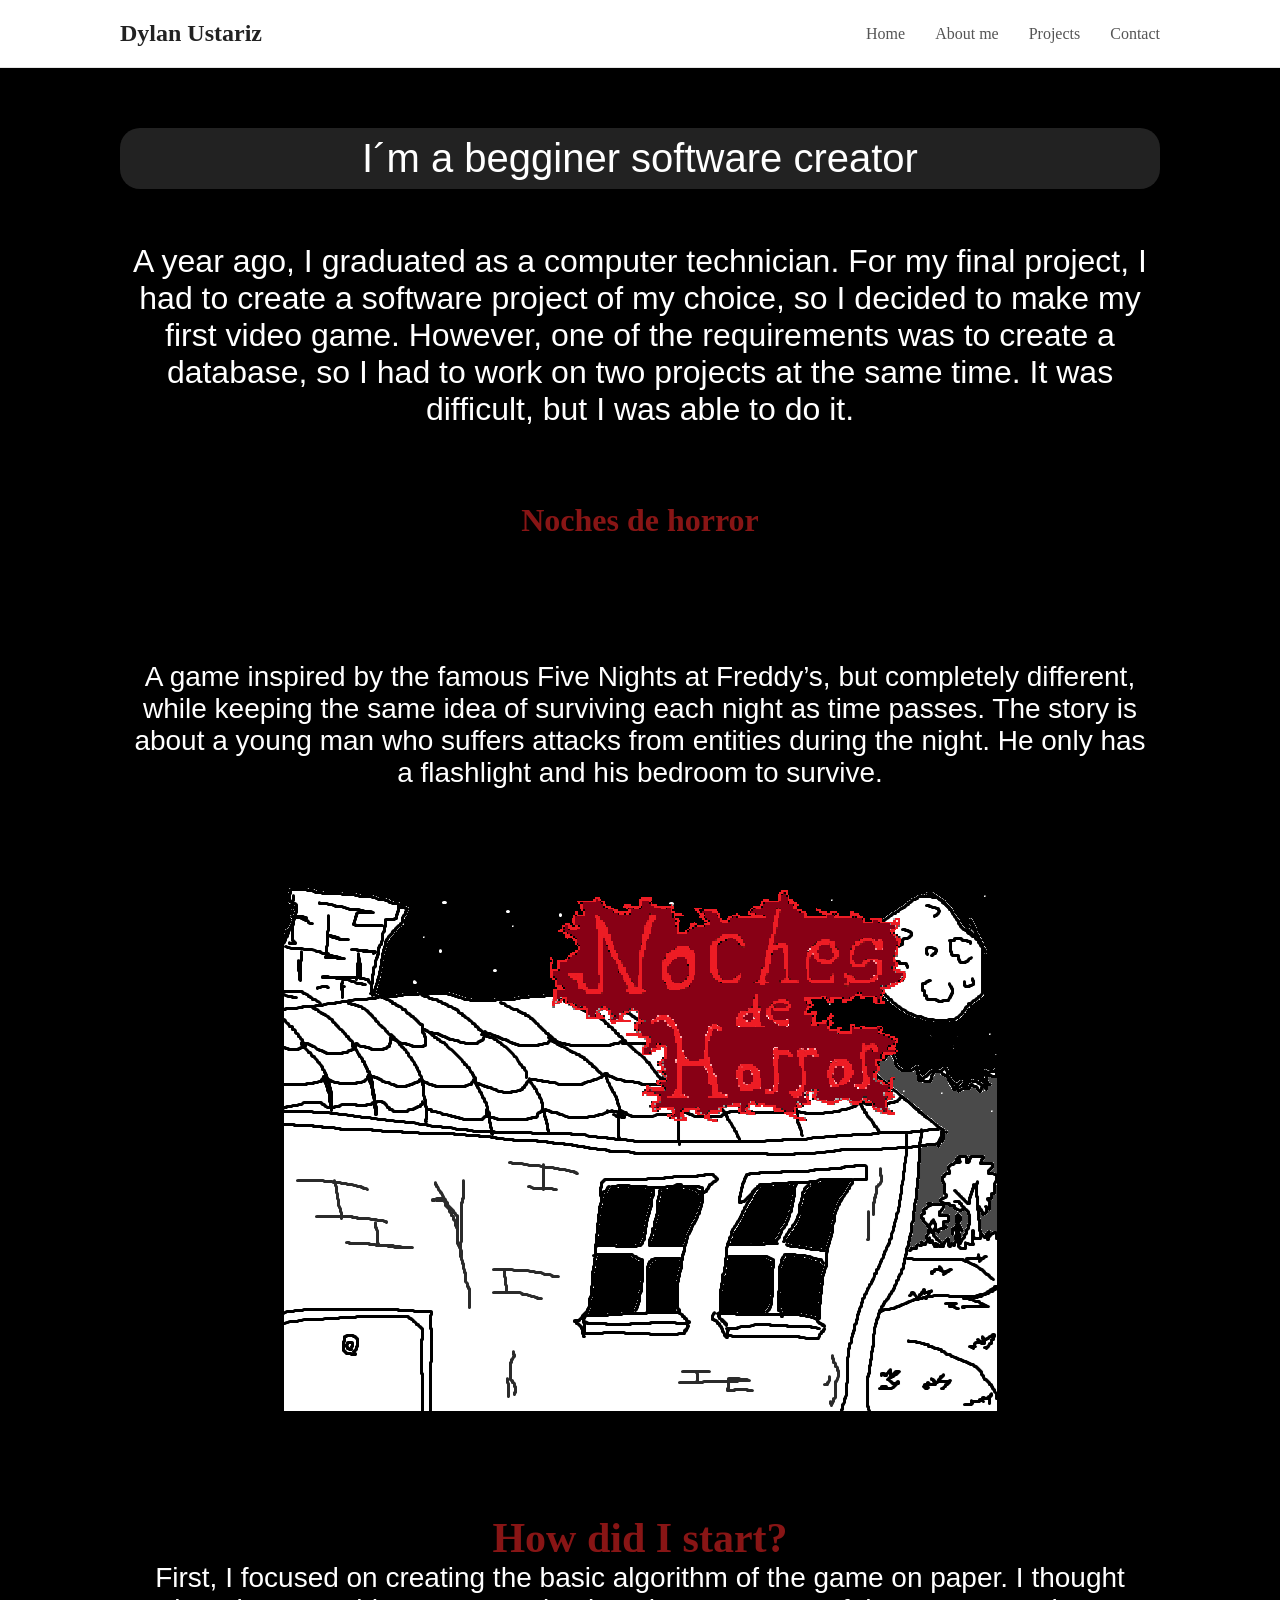
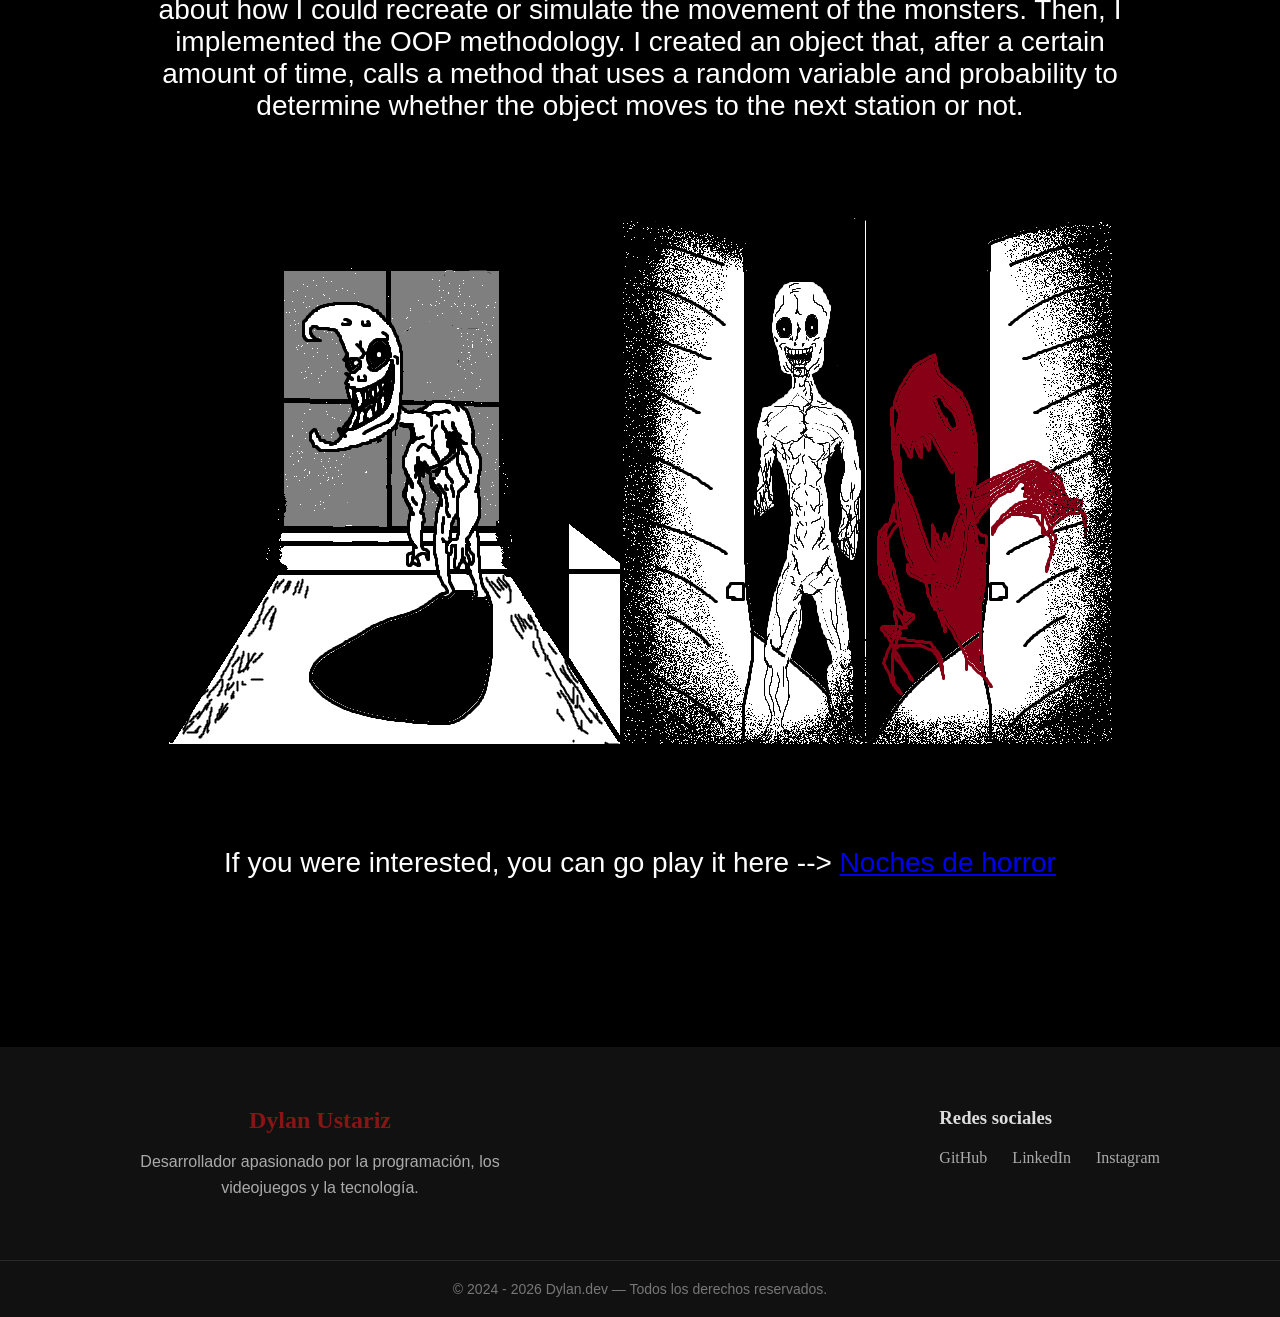
<file: index.html>
<!DOCTYPE html>
<html lang="en">
<head>
    <meta charset="UTF-8">
    <link rel="stylesheet" href="estilos.css">
    <meta name="viewport" content="width=device-width, initial-scale=1.0">
    <title>Portafolio </title>
    
</head>
<header>
    <nav class="navbar">
        <h1 class="logo">Dylan Ustariz</h1>

        <ul class="nav-links">
            <li><a href="index.html">Home</a></li>
            <li><a href="sobremi.html">About me </a></li>
            <li><a href="proyectos.html">Projects</a></li>
            <li><a href="#contacto">Contact</a></li>
        </ul>
    </nav></header>
<body>

    <main class="container">
        <section id="Presentacion" class = "Presentacion">
        <p>I´m a begginer software creator</p>
        </section>
        <br><br><br>
        <section id="inicio" class="Presentacion2">
       
        
        <p>A year ago, I graduated as a computer technician. For my final project, I had to create a software project of my choice, so I decided to make my first video game. However, one of the requirements was to create a database, so I had to work on two projects at the same time. It was difficult, but I was able to do it.</p:i>
         <br><br><br>
        </section>
         <h1 >Noches de horror </h1><br>
        <section id="Noches de Horror" class="juego">
        <br><br><br>
        <p>A game inspired by the famous Five Nights at Freddy’s, but completely different, while keeping the same idea of surviving each night as time passes.

The story is about a young man who suffers attacks from entities during the night. He only has a flashlight and his bedroom to survive.</p><br><br><br>
        <p><img src="Noches de terror.png" ></p>
        <br><br><br>
        <h2> How did I start?</h2>
        <p>First, I focused on creating the basic algorithm of the game on paper. I thought about how I could recreate or simulate the movement of the monsters. Then, I implemented the OOP methodology. I created an object that, after a certain amount of time, calls a method that uses a random variable and probability to determine whether the object moves to the next station or not.</p><br><br><br>
        <p><img src="MoonMan estacion 0.png"><img src="puerta derecha estacion 3.png"><img src="puerta Estacion 3.png"></p>
         <br><br><br>
         <p>If you were interested, you can go play it here --> <a href="https://peranirou.itch.io/noches-de-horror">Noches de horror</a></p>
        </section>


    </main>

</body>
<footer class="footer">

    <div class="footer-container">

        <div class="footer-info">
            <h2>Dylan Ustariz</h2>
            <p>
                Desarrollador apasionado por la programación,
                los videojuegos y la tecnología.
            </p>
        </div>

        <div class="footer-social">
            <h3>Redes sociales</h3>

            <div class="social-links">
                <a href="https://github.com/" target="_blank">
                    GitHub
                </a>

                <a href="https://www.linkedin.com/" target="_blank">
                    LinkedIn
                </a>

                <a href="https://www.instagram.com/" target="_blank">
                    Instagram
                </a>
            </div>
        </div>

    </div>

    <div class="footer-bottom">
        <p>© 2024 - 2026 Dylan.dev — Todos los derechos reservados.</p>
    </div>

</footer>
</html>
</file>
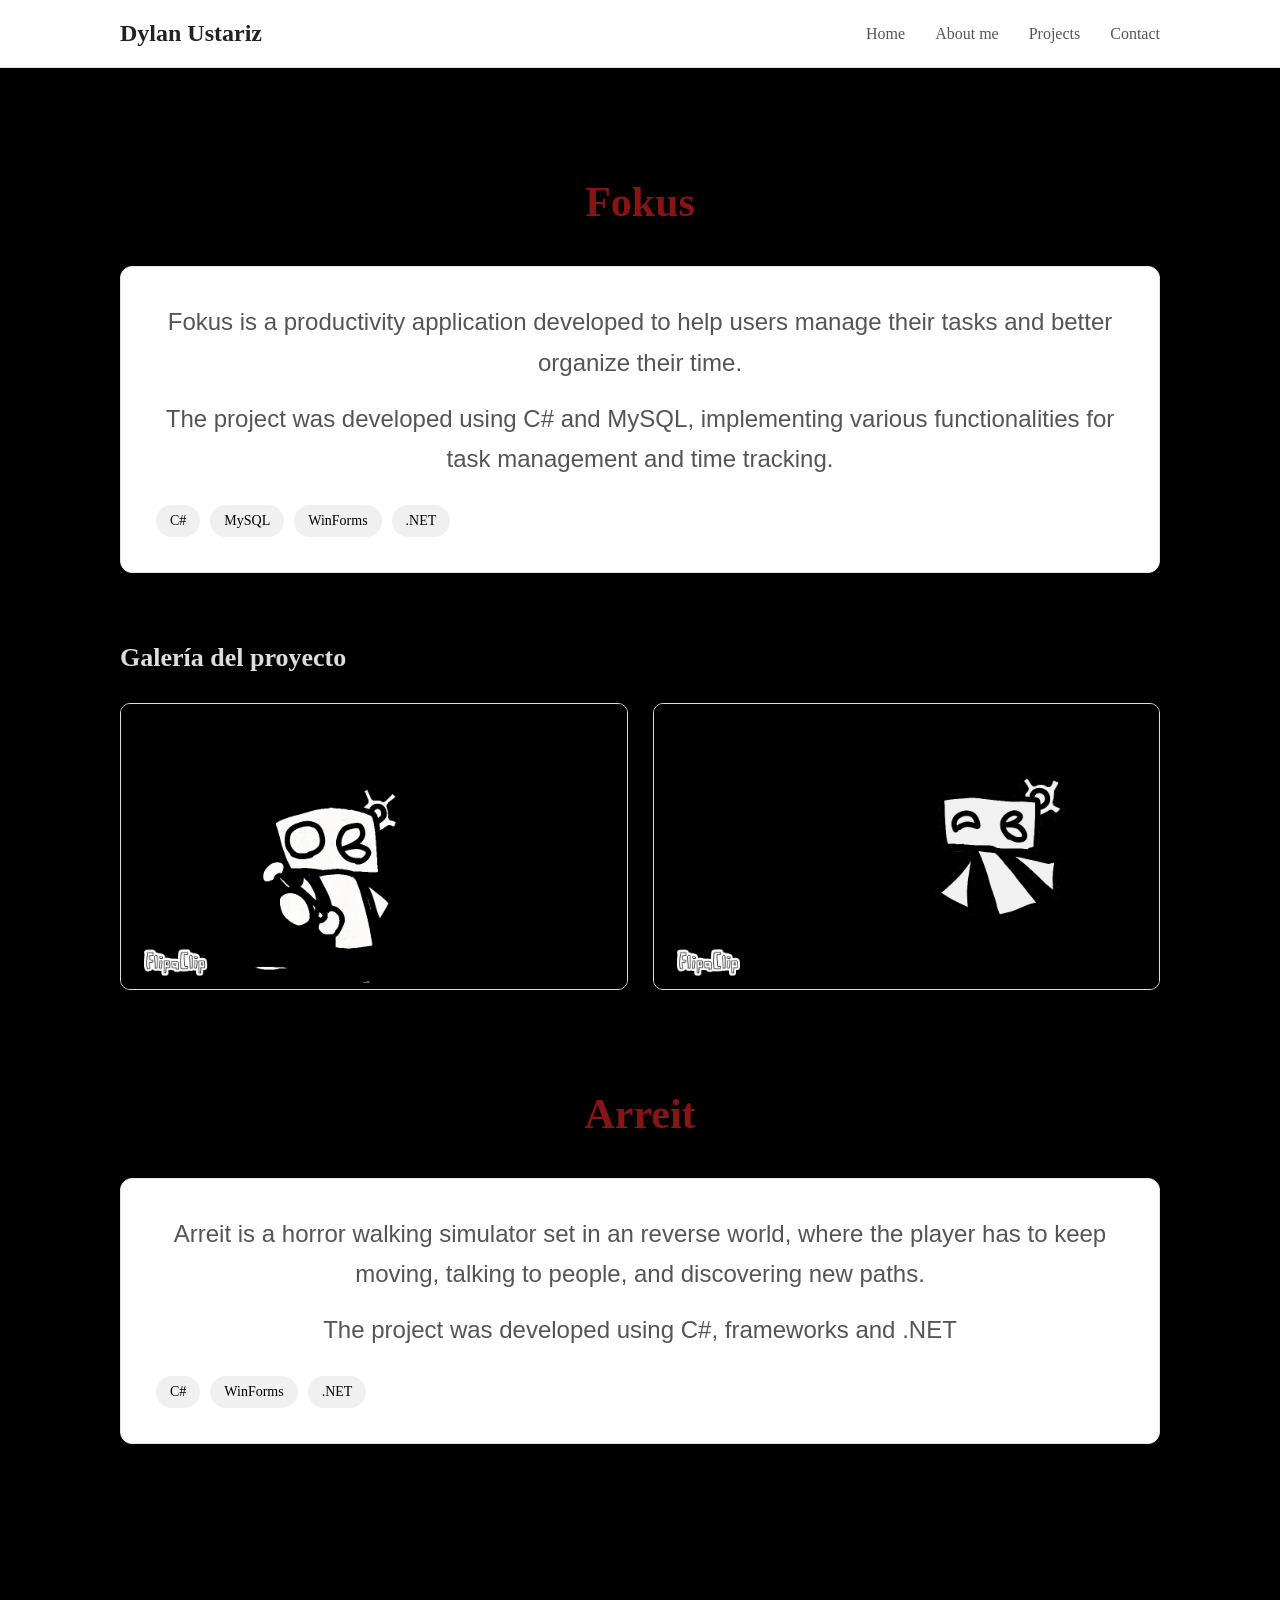
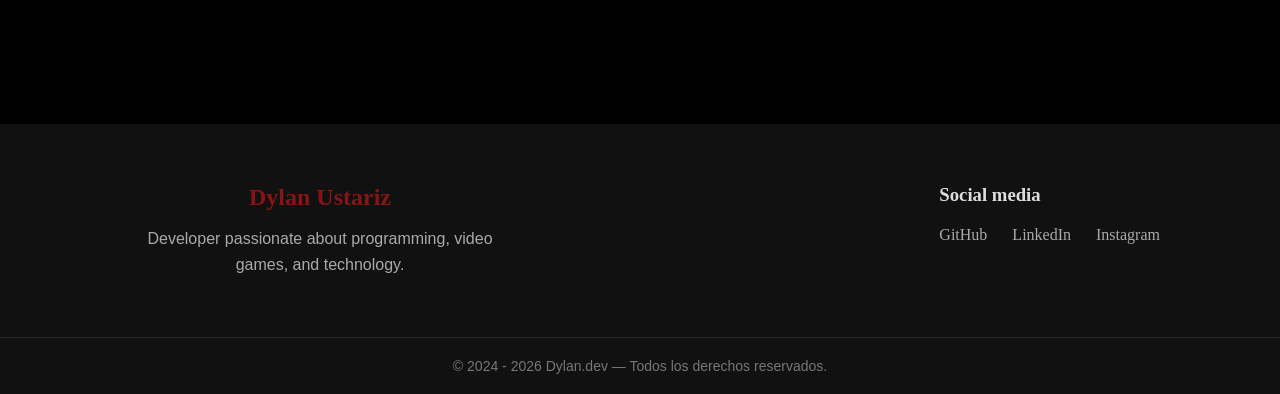
<file: proyectos.html>
<!DOCTYPE html>
<html lang="en">
<head>
    <meta charset="UTF-8">
    <link rel="stylesheet" href="estilos.css">
    <meta name="viewport" content="width=device-width, initial-scale=1.0">
    <title>Document</title>
</head>
<header>
    <nav class="navbar">
        <h1 class="logo">Dylan Ustariz</h1>

        <ul class="nav-links">
            <li><a href="index.html">Home</a></li>
            <li><a href="sobremi.html">About me</a></li>
            <li><a href="proyectos.html">Projects</a></li>
            <li><a href="#contacto">Contact</a></li>
        </ul>
    </nav></header>
<body>
    <main class="container">

    <section class="project">

        <h2 class="project-title">Fokus</h2>

        <div class="project-description">

            

            <p>
                Fokus is a productivity application developed to help users manage their tasks and better organize their time.

                
            </p>

            <p>
                The project was developed using C# and MySQL, implementing various functionalities for task management and time tracking.

            </p>
            <div class="technologies">
            
            <span>C#</span>
            <span>MySQL</span>
            <span>WinForms</span>
            <span>.NET</span>

                </div>

        </div>


        <h3 class="gallery-title">Galería del proyecto</h3>

        <div class="project-gallery">

            <img src="Fokus1.gif" alt="Presentacion de Fokus">

            <img src="Fokus2.gif" alt="Sistema de tareas de Fokus">

            

        </div>

    </section>

    <section class="project">

        <h2 class="project-title">Arreit</h2>

        <div class="project-description">

            

            <p>
               Arreit is a horror walking simulator set in an reverse world, where the player has to keep moving, talking to people, and discovering new paths.

                
            </p>

            <p>
                The project was developed using C#, frameworks and .NET

            </p>
            <div class="technologies">
            
            <span>C#</span>
            <span>WinForms</span>
            <span>.NET</span>

                </div>

        </div>


       

        

    </section>
    </main>
</body>
<footer class="footer">

    <div class="footer-container">

        <div class="footer-info">
            <h2>Dylan Ustariz</h2>
            <p>
                Developer passionate about programming, video games, and technology.
            </p>
        </div>

        <div class="footer-social">
            <h3>Social media</h3>

            <div class="social-links">
                <a href="https://github.com/" target="_blank">
                    GitHub
                </a>

                <a href="https://www.linkedin.com/" target="_blank">
                    LinkedIn
                </a>

                <a href="https://www.instagram.com/" target="_blank">
                    Instagram
                </a>
            </div>
        </div>

    </div>

    <div class="footer-bottom">
        <p>© 2024 - 2026 Dylan.dev — Todos los derechos reservados.</p>
    </div>

</footer>
</html>
</file>
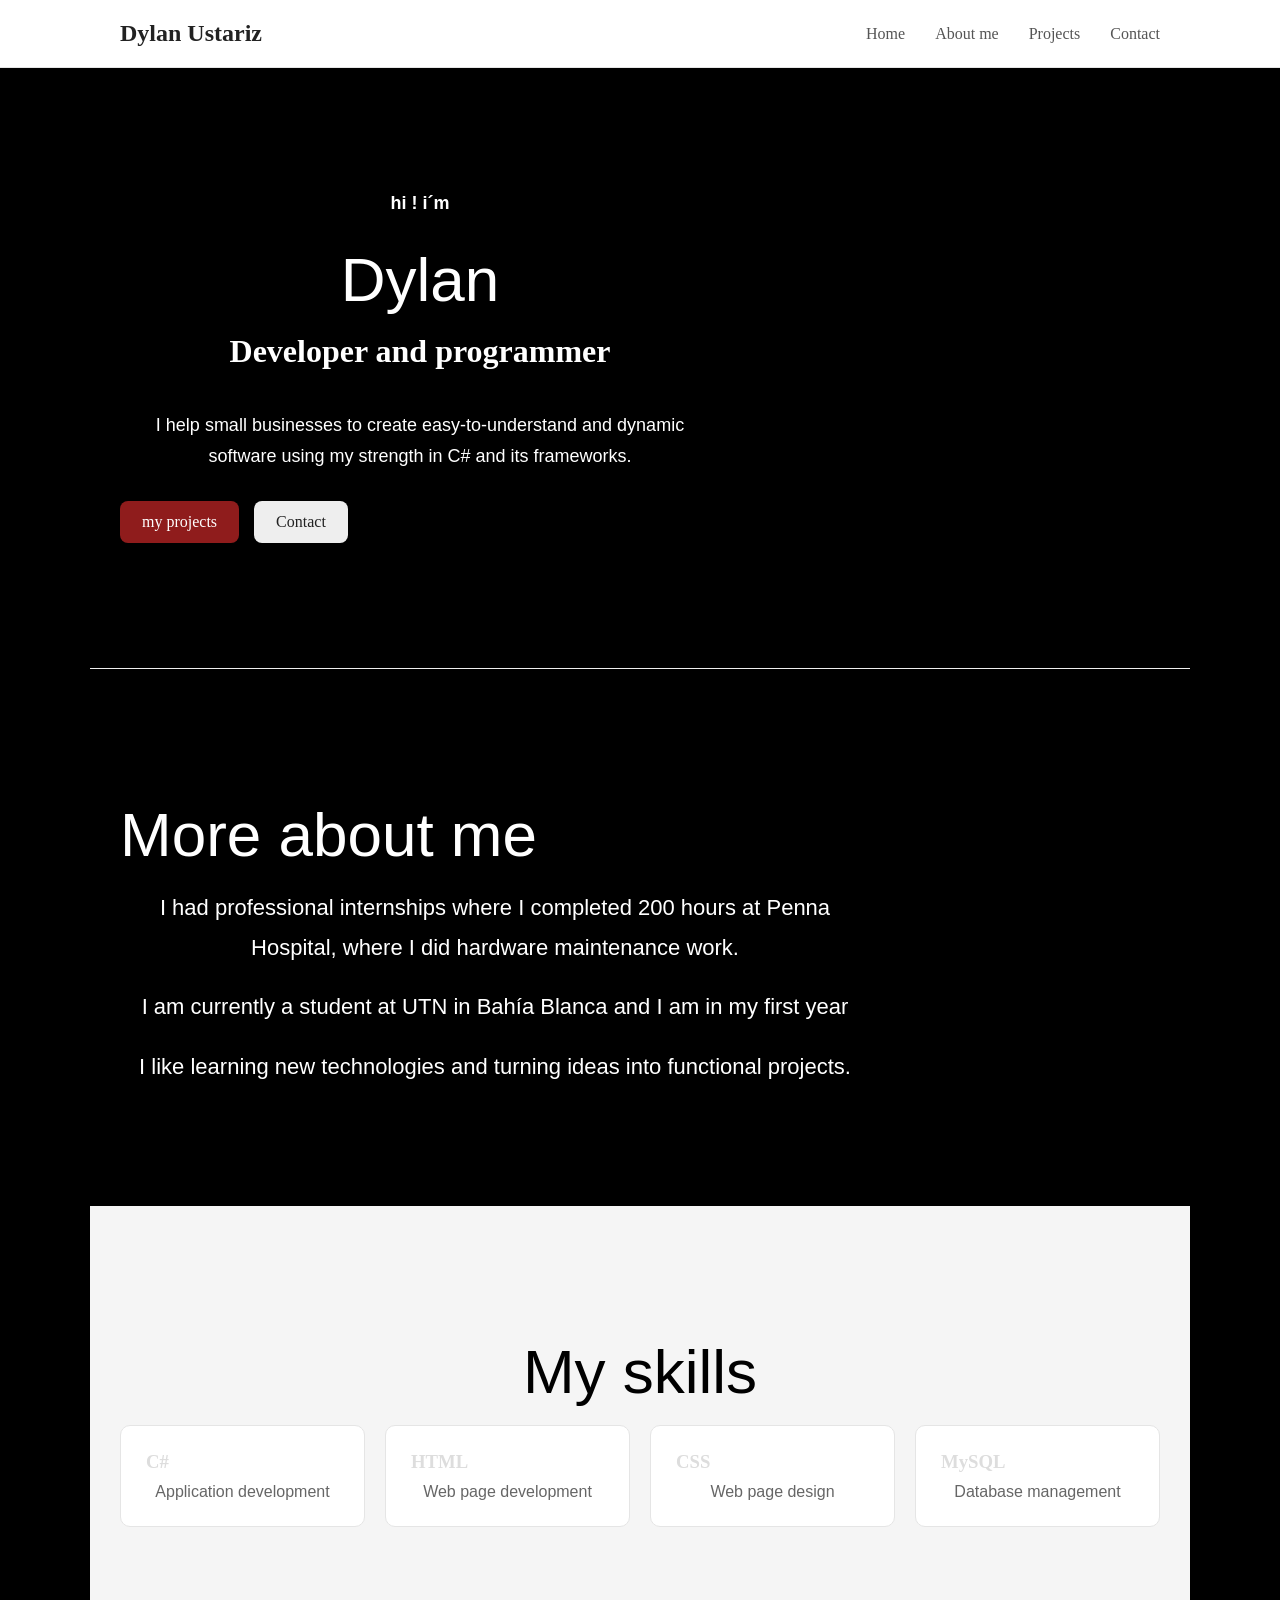
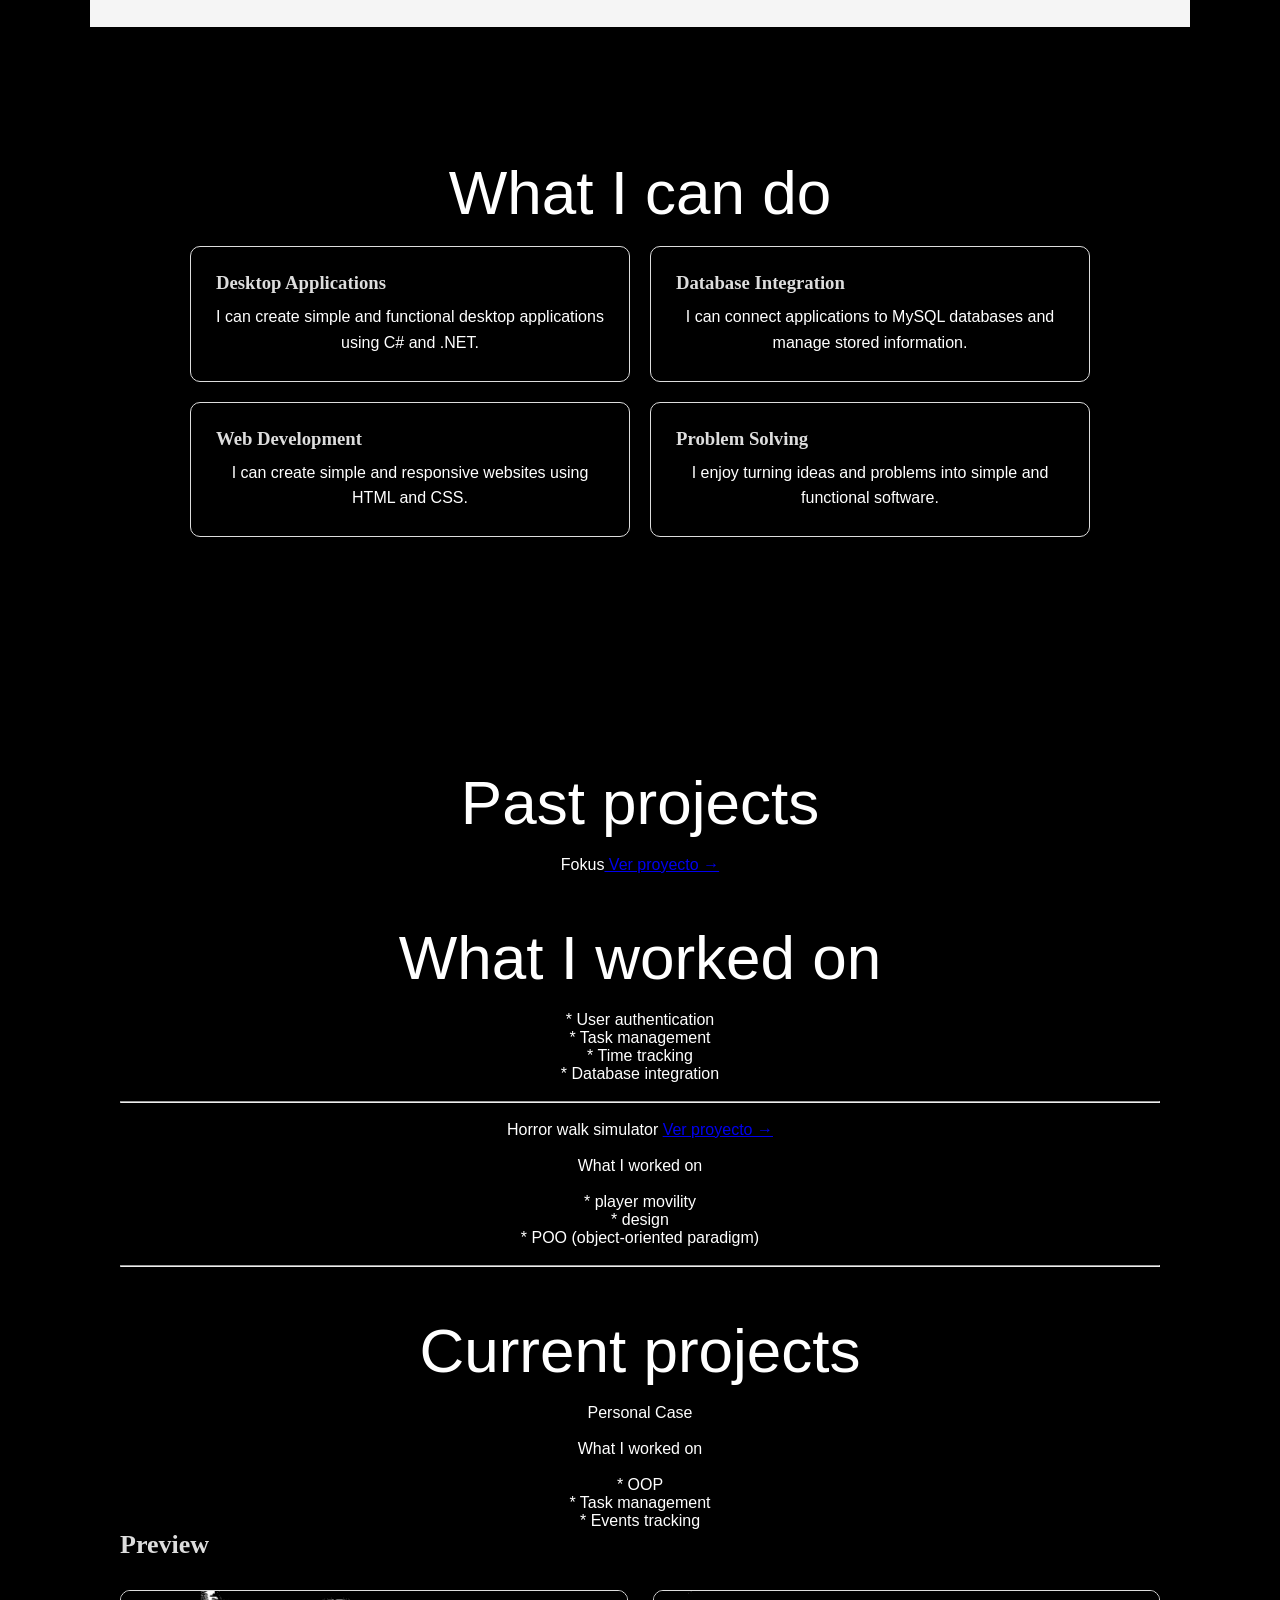
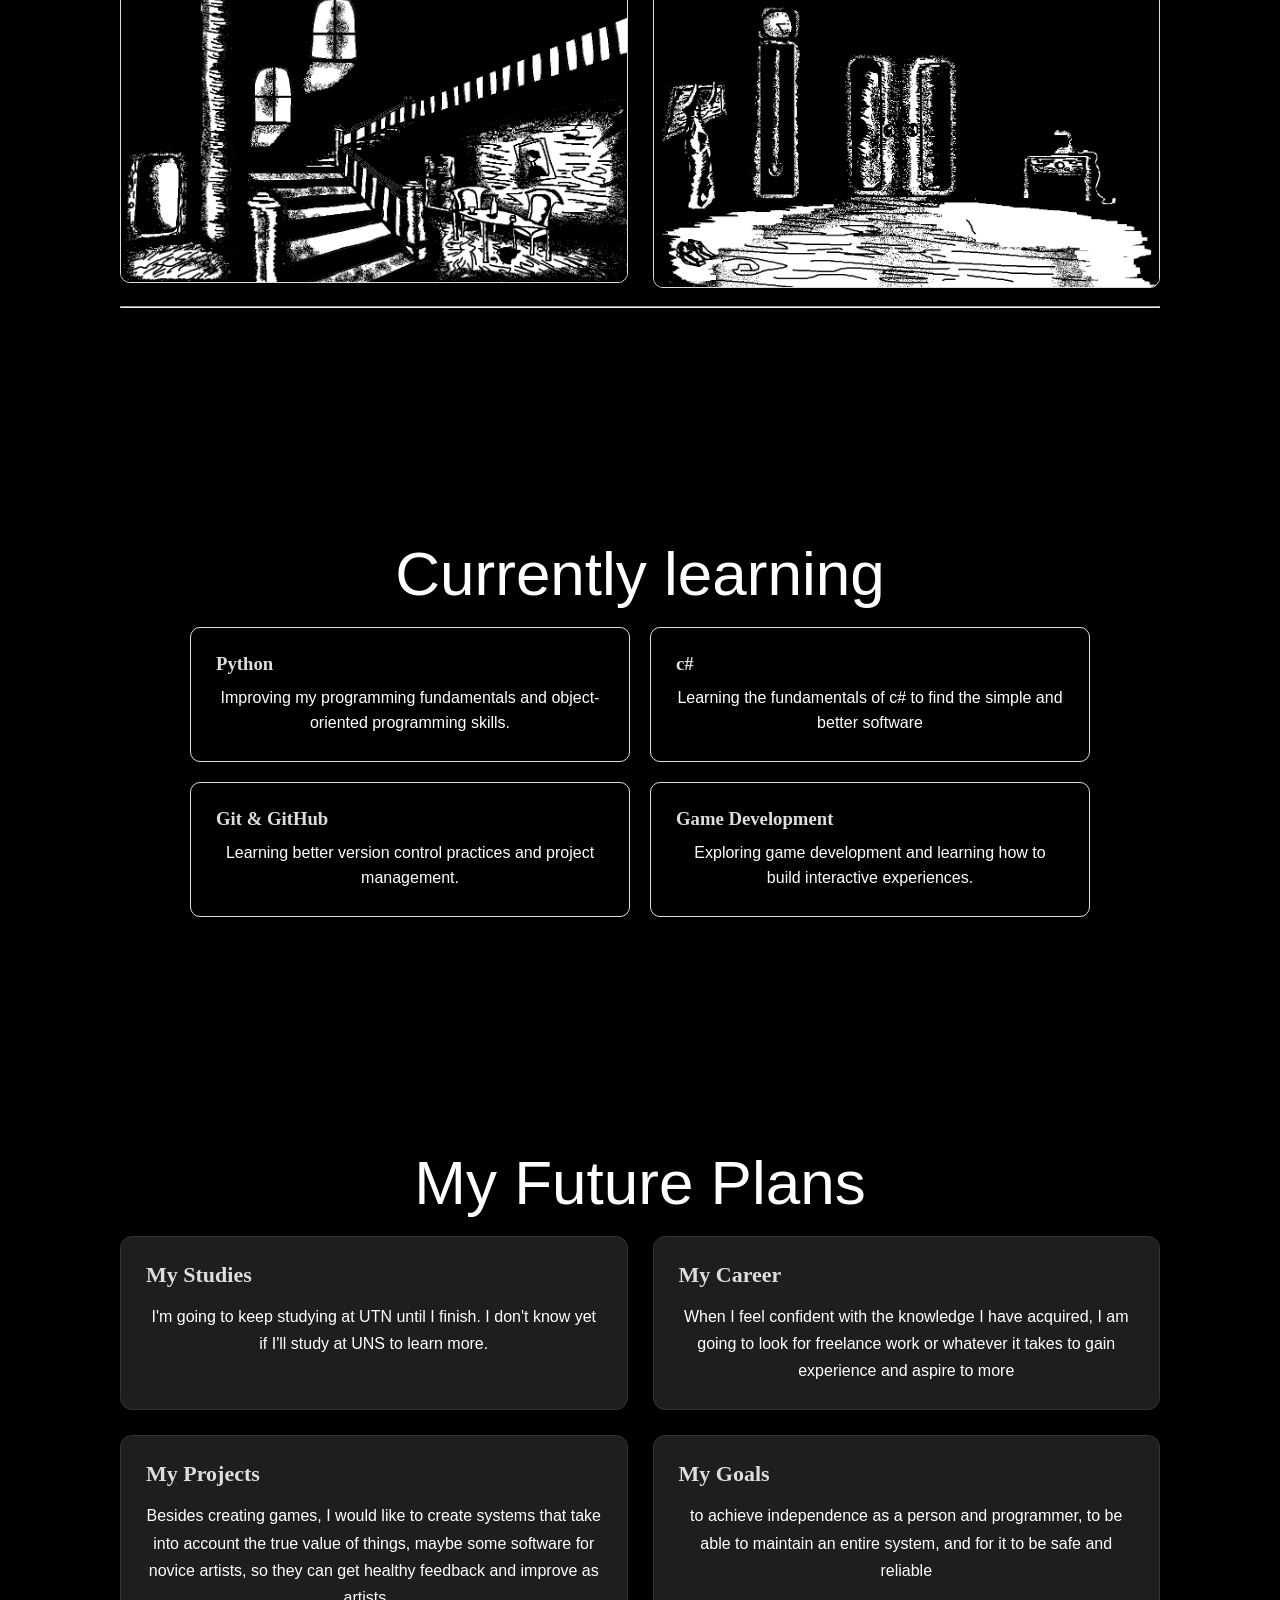
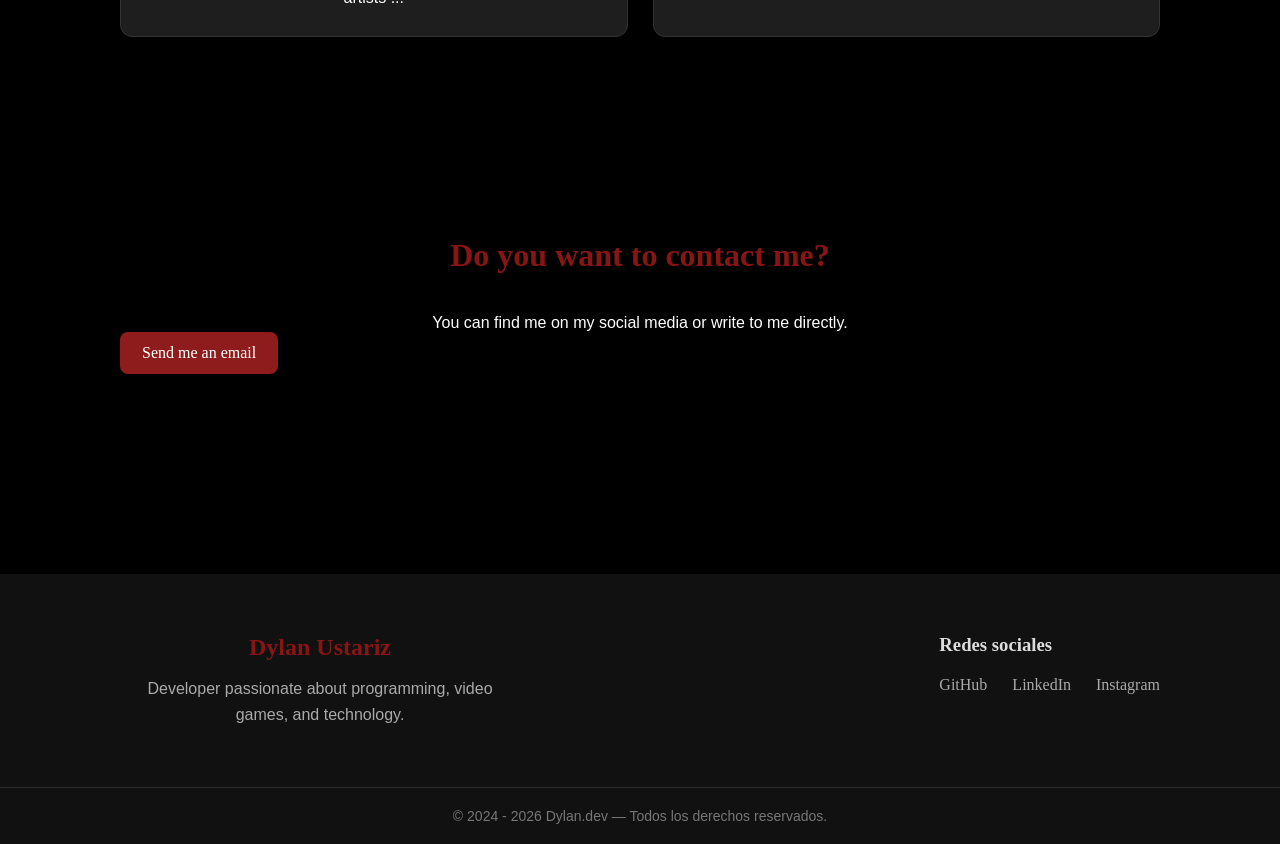
<file: sobremi.html>
<!DOCTYPE html>
<html lang="en">
<head>
    <meta charset="UTF-8">
     <link rel="stylesheet" href="estilos.css">
    <meta name="viewport" content="width=device-width, initial-scale=1.0">
    <title>Document</title>
</head>
<header>
    <nav class="navbar">
        <h1 class="logo">Dylan Ustariz</h1>

        <ul class="nav-links">
            <li><a href="index.html">Home</a></li>
            <li><a href="#sobre-mi">About me</a></li>
            <li><a href="proyectos.html">Projects</a></li>
            <li><a href="#contacto">Contact</a></li>
        </ul>
    </nav></header>
<body>
    <main class="portfolio">

    <!-- PRESENTACIÓN -->
    <section class="hero">

        <div class="hero-content">

            <p class="hero-subtitle">hi ! i´m</p>

            <p class="mayuscula">Dylan</p><br>

            <h2>Developer and programmer</h2>

            <p class="hero-description">
             I help small businesses to create easy-to-understand and dynamic software using my strength in C# and its frameworks.

            </p>

            <div class="hero-buttons">
                <a href="proyectos.html" class="button">
                    my projects
                </a>

                <a href="#contacto" class="button button-secondary">
                    Contact
                </a>
            </div>

        </div>

    </section>


    <!-- SOBRE MÍ -->
    <section class="about">

        <p class="mayuscula2" >More about me</p><br>

        <div class="about-content">

            <div class="about-text">

                <p>
                    I had professional internships where I completed 200 hours at Penna Hospital, where I did hardware maintenance work.
                </p>

                <p>
                    I am currently a student at UTN in Bahía Blanca and I am in my first year
                </p>

                <p>
                    I like learning new technologies and turning ideas into functional projects.
                </p>

            </div>

        </div>

    </section>


    <!-- HABILIDADES -->
    <section class="skills">

        <p class="mayuscula3">My skills</p><br>

        <div class="skills-list">

            <div class="skill">
                <h3>C#</h3>
                <p>Application development</p>
            </div>

            <div class="skill">
                <h3>HTML</h3>
                <p>Web page development</p>
            </div>

            <div class="skill">
                <h3>CSS</h3>
                <p>Web page design</p>
            </div>

            <div class="skill">
                <h3>MySQL</h3>
                <p>Database management</p>
            </div>

        </div>

    </section>

    <!-- LO QUE PUEDO HACER --> <section class="what-i-can-do"> <p class="mayuscula4">What I can do</p><br> <div class="abilities"> <div class="ability"> <h3>Desktop Applications</h3> <p> I can create simple and functional desktop applications using C# and .NET. </p> </div> <div class="ability"> <h3>Database Integration</h3> <p> I can connect applications to MySQL databases and manage stored information. </p> </div> <div class="ability"> <h3>Web Development</h3> <p> I can create simple and responsive websites using HTML and CSS. </p> </div> <div class="ability"> <h3>Problem Solving</h3> <p> I enjoy turning ideas and problems into simple and functional software. </p> </div> </div> </section>
    <!-- PROYECTOS -->
    <section class="featured-projects">

        <p class="mayuscula">Past projects</p>
<br>
        <div class="projects">

            <article class="project-card">

                

                <p>
                    
                    Fokus<a href="proyectos.html">
                    Ver proyecto →
                </a>
                </p>
                <br>
                <p class="mayuscula4">What I worked on</p><br>
                <p>* User authentication</p>
                <p>* Task management</p>
                <p>* Time tracking</p>
                 <p>* Database integration</p>
                

            </article>
            <br>
            <hr>

            <article class="project-card">

                
                <br>
                <p>
                    Horror walk simulator <a href="proyectos.html">
                    Ver proyecto →
                </a>
                </p>
                <br>
                <p>What I worked on</p>
                <br>
                <p>* player movility</p>
                <p>* design</p>
                <p>* POO (object-oriented paradigm)</p>
                

            </article>
              <BR>
                <hr>
                <BR>
            <p class="mayuscula">Current projects</p>
            <br>
            <div class="projects">
              
            <article class="project-card">

                

                <p>
                    
                    Personal Case
                </a>
                </p>
                <br>
                <p>What I worked on</p><br>
                <p>* OOP</p>
                <p>* Task management</p>
                <p>* Events tracking</p>
               
                <h3 class="gallery-title">Preview</h3>

                

                <div class="project-gallery">

                    <img src="comedor principal etapa 1_2.png" alt="">

                    <img src="entrada etapa 1.png" alt="">   

            

                </div>

            </article>
            <br>
            <hr>

            
            </article>
           

            

        </div>

        </div>

    </section>

<!-- ACTUALMENTE APRENDIENDO --> <section class="learning"> <p class="mayuscula">Currently learning</p><br> <div class="learning-content"> <div class="learning-item"> <h3>Python</h3> <p> Improving my programming fundamentals and object-oriented programming skills. </p> </div> <div class="learning-item"> <h3>c#</h3> <p> Learning the fundamentals of c# to find the simple and better software </p> </div> <div class="learning-item"> <h3>Git & GitHub</h3> <p> Learning better version control practices and project management. </p> </div> <div class="learning-item"> <h3>Game Development</h3> <p> Exploring game development and learning how to build interactive experiences. </p> </div> </div> </section>
    







<!-- FUTURE PLANS -->
    <section class="future-plans">

        <p class="mayuscula">My Future Plans</p>
        <br>

        <div class="future-content">

            <div class="future-item">
                <h3>My Studies</h3>
                <p>
                    I'm going to keep studying at UTN until I finish. I don't know yet if I'll study at UNS to learn more.

                </p>
            </div>

        <div class="future-item">
            <h3>My Career</h3>
            <p>
                    When I feel confident with the knowledge I have acquired, I am going to look for freelance work or whatever it takes to gain experience and aspire to more
            </p>
        </div>

        <div class="future-item">
            <h3>My Projects</h3>
            <p>
                    Besides creating games, I would like to create systems that take into account the true value of things, maybe some software for novice artists, so they can get healthy feedback and improve as artists ...
            </p>
        </div>

        <div class="future-item">
            <h3>My Goals</h3>
            <p>
                to achieve independence as a person and programmer, to be able to maintain an entire system, and for it to be safe and reliable
            </p>
        </div>

        </div>

    </section>

    <!-- CONTACTO -->
    <section class="contact" id="contacto">

        <h2>Do you want to contact me? </h2>

        <p>
            You can find me on my social media or write to me directly.
        </p>

        <a href="mailto:tuemail@gmail.com" class="button">
            Send me an email
        </a>

    </section>

</main>
</body>
<footer class="footer">

    <div class="footer-container">

        <div class="footer-info">
            <h2>Dylan Ustariz</h2>
            <p>
                Developer passionate about programming, video games, and technology.
            </p>
        </div>

        <div class="footer-social">
            <h3>Redes sociales</h3>

            <div class="social-links">
                <a href="https://github.com/" target="_blank">
                    GitHub
                </a>

                <a href="https://www.linkedin.com/" target="_blank">
                    LinkedIn
                </a>

                <a href="https://www.instagram.com/" target="_blank">
                    Instagram
                </a>
            </div>
        </div>

    </div>

    <div class="footer-bottom">
        <p>© 2024 - 2026 Dylan.dev — Todos los derechos reservados.</p>
    </div>

</footer>
</html>
</file>
<file: estilos.css>
* {
    margin: 0;
    padding: 0;
    box-sizing: border-box;
}

body {
    
    background-color: #000000;
    
    
}
.blanco{
    color: #e5e5e5;
}
header {
    width: 100%;
    background-color: white;
    border-bottom: 1px solid #e5e5e5;
}

.navbar {
    max-width: 1100px;
    margin: auto;
    padding: 20px 30px;

    display: flex;
    justify-content: space-between;
    align-items: center;
}

.logo {
    font-size: 24px;
    color: #222;
}

.nav-links {
    display: flex;
    list-style: none;
    gap: 30px;
}

.nav-links a {
    text-decoration: none;
    color: #555;
    font-size: 16px;

    transition: color 0.2s ease;
}

.nav-links a:hover {
    color: #000;
}
.container {
    max-width: 1100px;
    margin: 0 auto;
    padding: 40px 30px;
}
h1{
    text-align: center;
    color: rgb(136, 21, 21);
}
h2{
    text-align: center;
    color: rgb(136, 21, 21);
}
p{
     font-family: 'Poppins', sans-serif;
    text-align: center;
    color: #ffffff;
}
.navbar,
.container {
    max-width: 1100px;
    margin: 0 auto;
}

.navbar {
    padding: 20px 30px;
}

.container {
    padding: 60px 30px;
}
.footer {
    background-color: #111;
    color: #fff;
    margin-top: 100px;
}

.footer-container {
    max-width: 1100px;
    margin: 0 auto;
    padding: 60px 30px;

    display: flex;
    justify-content: space-between;
    gap: 50px;
}

.footer-info {
    max-width: 400px;
}

.footer-info h2 {
    font-size: 24px;
    margin-bottom: 15px;
}

.footer-info p {
    color: #aaa;
    line-height: 1.6;
}

.footer-social h3 {
    margin-bottom: 20px;
}

.social-links {
    display: flex;
    gap: 25px;
}

.social-links a {
    color: #aaa;
    text-decoration: none;
    transition: color 0.2s ease;
}

.social-links a:hover {
    color: white;
}

.footer-bottom {
    border-top: 1px solid #2a2a2a;
    text-align: center;
    padding: 20px 30px;
}

.footer-bottom p {
    color: #777;
    font-size: 14px;
}
.project {
    padding: 50px 0;
}

.project-title {
    font-size: 42px;
    margin-bottom: 40px;
}

.project-description {
    background-color: white;
    padding: 35px;
    border-radius: 12px;
    margin-bottom: 70px;
    border: 1px solid #e5e5e5;
}

.project-description h3 {
    font-size: 40px;
    margin-bottom: 20px;
}

.project-description p {
    color: #555;
    line-height: 1.7;
    margin-bottom: 15px;
    font-size: 24px;
}

.gallery-title {
    font-size: 26px;
    margin-bottom: 30px;
}

.project-gallery {
    display: grid;
    grid-template-columns: repeat(2, 1fr);
    gap: 25px;
}

.project-gallery img {
    width: 100%;
    display: block;
    border-radius: 10px;
    border: 1px solid #ddd;
}
.technologies {
    display: flex;
    flex-wrap: wrap;
    gap: 10px;
    margin-top: 25px;
}

.technologies span {
    background-color: #f0f0f0;
    padding: 8px 14px;
    border-radius: 20px;
    font-size: 14px;
}
.Presentacion{
    padding: 8px 14px;
    border-radius: 20px;
    font-size: 40px;
     font-family: 'Poppins', sans-serif;
    background-color: #222;
}
.Presentacion2{
     font-size: 32px;
     font-family: 'Poppins', sans-serif;
}
.juego{
    padding: 8px 14px;
    border-radius: 20px;
    font-size: 28px;
    
}
.portfolio section {
    max-width: 1100px;
    margin: 0 auto;
    padding: 100px 30px;
}

.portfolio h2 {
    font-size: 32px;
    margin-bottom: 40px;
}


/* PRESENTACIÓN */

.hero {
    min-height: 600px;

    display: flex;
    align-items: center;
}

.hero-content {
    max-width: 700px;
}

.hero-subtitle {
    color: white;
    font-size: 18px;
    font-weight: bold;
}

.hero h1 {
    font-size: 64px;
    margin: 10px 0;
}

.hero h2 {
    font-size: 32px;
    color: white;
    margin-bottom: 20px;
}

.hero-description {
    color: white;
    font-size: 18px;
    line-height: 1.7;
    max-width: 600px;
}


/* BOTONES */
.mayuscula{
    font-size: 62px;
    gap: 15px;
    font-family: 'Poppins', sans-serif;
    margin-top: 30px;
}
.mayuscula2{
    font-size: 62px;
    gap: 15px;
    font-family: 'Poppins', sans-serif;
    margin-top: 30px;
    text-align: left;
}
.mayuscula3{
    font-size: 62px;
    gap: 15px;
    font-family: 'Poppins', sans-serif;
    margin-top: 30px;
    color: #000;
}
.mayuscula4{
    font-size: 62px;
    gap: 15px;
    font-family: 'Poppins', sans-serif;
    margin-top: 30px;
    color: #ffffff;
}
.hero-buttons {
    display: flex;
    gap: 15px;
    margin-top: 30px;
}

.button {
    display: inline-block;
    padding: 12px 22px;

    background-color: #8f1c1c;
    color: white;

    text-decoration: none;
    border-radius: 8px;

    transition: 0.2s;
}

.button:hover {
    opacity: 0.85;
}

.button-secondary {
    background-color: #eee;
    color: #222;
}


/* SOBRE MÍ */

.about {
    border-top: 1px solid #eee;
}

.about-text {
    max-width: 750px;
}

.about-text p {
    color: white;
    line-height: 1.8;
    margin-bottom: 20px;
    font-size: 22px;
    
}


/* HABILIDADES */

.skills {
    background-color: #f5f5f5;
}

.skills-list {
    display: grid;
    grid-template-columns: repeat(4, 1fr);
    gap: 20px;
}

.skill {
    background-color: white;
    padding: 25px;
    border-radius: 10px;
    border: 1px solid #e5e5e5;
}

.skill h3 {
    margin-bottom: 10px;
}

.skill p {
    color: #666;
}


/* PROYECTOS */

/* CONTENIDO GENERAL */

.portfolio section {
    max-width: 1100px;
    margin: 0 auto;
    padding: 100px 30px;
}

.portfolio h2 {
    font-size: 32px;
    margin-bottom: 40px;
}

.what-i-can-do,
.learning {
    padding: 60px 20px;
}

.abilities,
.learning-content {
    display: grid;
    grid-template-columns: repeat(2, 1fr);
    gap: 20px;
    max-width: 900px;
    margin: 0 auto;
}

.ability,
.learning-item {
    padding: 25px;
    border: 1px solid #ddd;
    border-radius: 10px;
}

.ability h3,
.learning-item h3 {
    margin-bottom: 10px;
}

.ability p,
.learning-item p {
    line-height: 1.6;
}
h3{
    color: #ddd;
}

.future-plans {
    padding: 60px 8%;
}

.future-content {
    display: grid;
    grid-template-columns: repeat(2, 1fr);
    gap: 25px;
}

.future-item {
    padding: 25px;
    border-radius: 12px;
    background-color: #1e1e1e;
    border: 1px solid #333;
    transition: transform 0.3s ease;
}

.future-item:hover {
    transform: translateY(-5px);
}

.future-item h3 {
    margin-bottom: 15px;
    font-size: 22px;
}

.future-item p {
    line-height: 1.7;
}

/* Responsive design */
@media (max-width: 600px) {
    .future-content {
        grid-template-columns: 1fr;
    }
}
</file>
